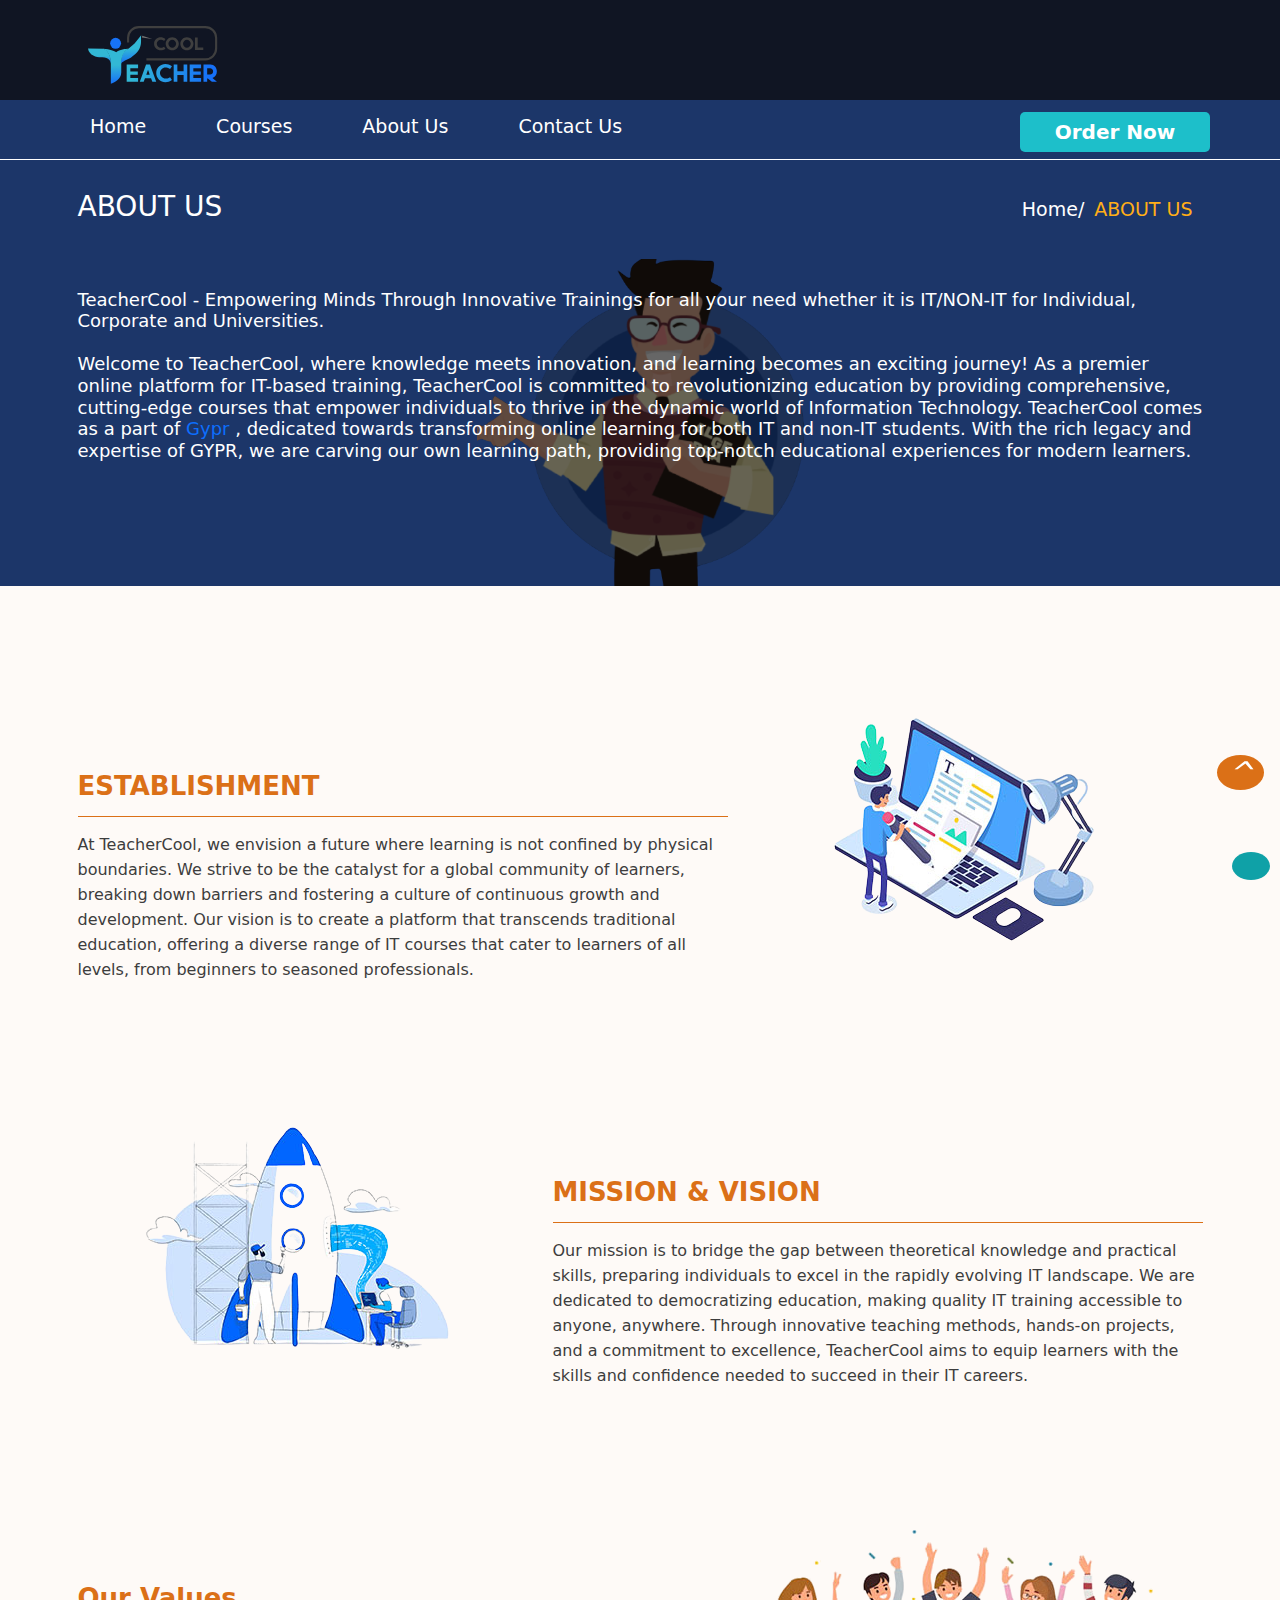
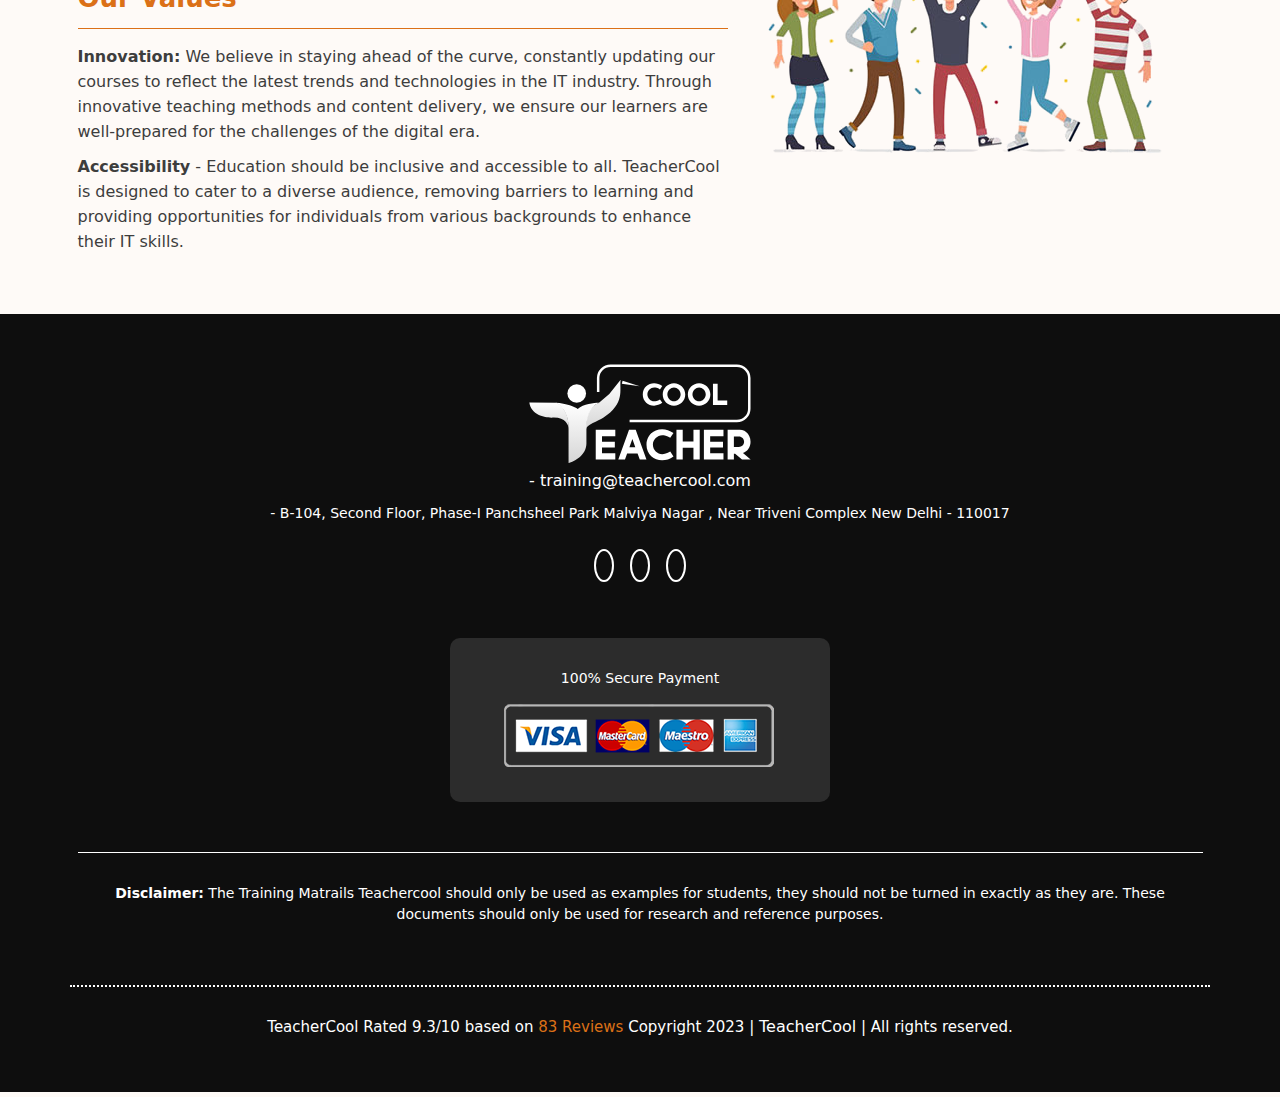
<file: about.html>
<!doctype html>
<html lang="en" dir="ltr">

<head>
  <meta charset="utf-8">
  <meta name="viewport" content="width=device-width, initial-scale=1">
  <meta name="description"
    content="Looking for reliable assignment help in Australia? TeacherCool is your trusted source for expert assistance with management assignments, university coursework, and homework. Our assignment help experts are here to ensure your academic success. Contact us today!">
  <meta name="author" content="Łukasz Holeczek">
  <meta name="keyword"
    content="assignment help australia, management assignment, university assignment, help assignment, homework help, university assignment help, assignment help experts, writing service, homework help, management assignment help, assignment help business, help assignment.">


  <!-- Bootstrap CSS -->
  <link rel="stylesheet" href="https://cdn.jsdelivr.net/npm/bootstrap@5.3.2/dist/css/bootstrap.min.css">
  <link rel="stylesheet" href="https://cdn.jsdelivr.net/npm/swiper@10/swiper-bundle.min.css" />
  <!-- fontawesome icon  -->
  <link rel="stylesheet" href="https://cdnjs.cloudflare.com/ajax/libs/font-awesome/6.4.2/css/all.min.css"
    integrity="sha512-z3gLpd7yknf1YoNbCzqRKc4qyor8gaKU1qmn+CShxbuBusANI9QpRohGBreCFkKxLhei6S9CQXFEbbKuqLg0DA=="
    crossorigin="anonymous" referrerpolicy="no-referrer" />
  <!-- sendgrid cdn  -->
  <script src="https://cdn.sendgrid.com/js/d3c20b0a-19a7-4469-88c3-2d5fb027ae3c/sendgrid.js"></script>
  <!-- Google tag (gtag.js) -->
  <script async src="https://www.googletagmanager.com/gtag/js?id=G-H534MSNVQH"></script>

  <!-- custom css  -->
  <link rel="stylesheet" href="style.css">
  <link rel="stylesheet" href="responsine.css">
  <link rel="stylesheet" href="swiper.css">
  <link rel="stylesheet" href="contact.css">
  <title>MyAssignmentHelpSupport - Assignment Help Australia - Best Assignment Writing Service Online</title>
  <!-- Google tag (gtag.js) -->
<script async src="https://www.googletagmanager.com/gtag/js?id=G-VHF4CR4GVW"></script>
<script>
  window.dataLayer = window.dataLayer || [];
  function gtag(){dataLayer.push(arguments);}
  gtag('js', new Date());

  gtag('config', 'G-VHF4CR4GVW');
</script>




</head>

<body>
  <div class="header-contact">
    <!-- navbar-1  -->
    <div class=" nav1 ">
      <div class="container">
        <div class="row  topbar  mt-3 ">
          <div class="col-sm-6 col-md-6 topbarimg d-flex  justify-content-md-start justify-content-center ">
            <div> <a href="index.html"><img src="images2/logo.svg" class="img-fluid" alt=""></a></div>
          </div>
          <div class="col-sm-6 col-lg-6  topbar-right me-auto mb-2 ">
            <div class="row mt-2 nav1right">
              <div
                class="socialMediatop text-white mt-2 topbar-text  d-flex align-items-center justify-content-md-end justify-content-center  gap-5 ">
                <!-- <h6>Need Help? click to Chat: </h6> -->
                <a class="socialMediaIcon" href="https://api.whatsapp.com/send?phone=918595903939" target="_blank"><i
                    class="fa-brands fa-whatsapp "></i></a>
                <a href="mailto:training@teachercool.com" class="socialMediaIcon"><i class="fa-solid fa-envelope"></i>
                </a>

                <!-- <a href="#" class="socialMediaIcon"><i class="fa-brands fa-facebook "></i> </a>
                <a href="#" class="socialMediaIcon"><i class="fa-brands fa-linkedin-in "></i> </a>
                <a href="#" class="socialMediaIcon"><i class="fa-brands fa-instagram "></i> </a> -->


              </div>
              <!-- <div class="col-sm-12 col-md-4 col-lg-3 maila btn2 ">
                <a href="mailto:training@teachercool.com">training@teachercool.com </a>
              </div> -->
            </div>

          </div>
        </div>
      </div>
    </div>
    <!-- Nabar 2 -->
    <div class="navbar2">
      <div class="container">
        <div class="row">
          <div class="col-sm-3 col-md-6 col-lg-8 navicon">
            <nav class="navbar navbar-expand-lg ">
              <div class="container-fluid">
                <!-- <a class="navbar-brand" href="#">Navbar</a> -->
                <button class="navbar-toggler" type="button" data-bs-toggle="offcanvas"
                  data-bs-target="#offcanvasScrolling" aria-controls="offcanvasScrolling">
                  <!-- <span class="navbar-toggler-icon"></span> -->
                  <span><i class="fa-solid fa-bars"></i></span>
                </button>

                <div class="collapse navbar-collapse " id="navbarSupportedContent">
                  <ul class="navbar-nav container  mb-2 mb-lg-0">

                    <li class="nav-item dropdown">
                      <a class="nav-link " href="index.html" role="button">Home</a>

                    </li>

                    <li class="nav-item">
                      <a class="nav-link" href="index.html">Courses</a>
                    </li>
                    <li class="nav-item">
                      <a class="nav-link" href="about.html">About Us</a>
                    </li>

                    <li class="nav-item">
                      <a class="nav-link" href="contact.html">Contact Us</a>
                    </li>

                  </ul>
                </div>
            </nav>
          </div>
          <div class="col-sm-3 col-lg-2 navbar-nav ms-auto mb-2 btn1 ">
            <a href="contact.html" class=" ">Order Now</a>
          </div>
        </div>
      </div>
    </div>
    <!-- offcannva  -->

    <div class="offcanvas offcanvas-start" data-bs-scroll="true" data-bs-backdrop="false" tabindex="-1"
      id="offcanvasScrolling" aria-labelledby="offcanvasScrollingLabel">
      <div class="offcanvas-header">

        <div class="d-md-block col-lg-8 topbarimg  ">
          <img src="images2/footer-logo-new.svg" class="img-fluid" alt="">
        </div>
        <button data-bs-dismiss="offcanvas" aria-label="Close"><i class="fa-solid fa-xmark"></i></button>
      </div>
      <div class="offcanvas-body">
        <ul class="navbar-nav container  mb-2 mb-lg-0 m-5 ">

          <li class="nav-item dropdown">
            <a class="nav-link " href="index.html" role="button" aria-expanded="false">
              Home
            </a>

          </li>
          <!-- <li class="nav-item dropdown">
<a class="nav-link dropdown-toggle" href="#" role="button" data-bs-toggle="dropdown" aria-expanded="false">
  ABOUT US
</a>
<ul class="dropdown-menu">
  <li><a class="dropdown-item" href="#">Action</a></li>
  <li><a class="dropdown-item" href="#">Another action</a></li>
</ul>
</li> -->
          <li class="nav-item">
            <a class="nav-link" href="index.html">Courses</a>
          </li>
          <li class="nav-item">
            <a class="nav-link" href="about.html">About Us</a>
          </li>
          <li class="nav-item">
            <a class="nav-link" href="contact.html">Contact Us</a>
          </li>

        </ul>
      </div>
    </div>
    <!-- end offcanva  ------------------------------------------------->



    <!-- Modal -->
    <div class="modal fade" id="exampleModal" tabindex="-1" aria-labelledby="exampleModalLabel" aria-hidden="true">
      <div class="modal-dialog ">
        <div class="modal-content">
          <div class="container">
            <div class="row ">
              <div class="col-sm-12 text-end">
                <button type="submit" class="btn-close" data-bs-dismiss="modal" aria-label="Close"></button>
              </div>
              <div class="col-sm text-center">
                <h3 id="servicesHeading">Training Support</h3>
              </div>
              <div class="row">
                <div class="col">
                  <div class="form mt-4">
                    <!-- form 1 --------------------------- -->
                    <form id="email-form-2">
                      <div class="mb-4">
                        <label for="">Feeling stuck with a subject that you do not like?</label>
                        <select name="category" class="form-select" required>
                          <option value="">category</option>
                          <option value="1">IT Coding</option>
                          <option value="2">IT </option>
                          <option value="3">NON-IT</option>
                          <option value="3">Other</option>
                        </select>
                      </div>

                      <div class="col mb-2 d-lg-flex gap-4">
                        <div class="mb-4 w-100">
                          <label for="" class="form-label">Email</label>
                          <input type="email" name="email" class="form-control" placeholder="Enter email" required>
                        </div>

                        <div class="mb-4 w-100">
                          <label for="" class="form-label">Contact Number</label>
                          <input type="text" name="contact" class="form-control" placeholder="enter contact no.">
                        </div>

                      </div>

                      <div class="col mb-2 d-lg-flex gap-4">
                        <div class="mb-4 w-100">
                          <label for="" class="form-label">Which subject would you like to discuss?</label>
                          <input type="text" name="subject" class="form-control" placeholder="Subject">
                        </div>
                        <div class="mb-4 w-100">
                          <label for="" class="form-label">No. of Words</label>
                          <input type="text" name="word_count" class="form-control" placeholder="Word Count">
                        </div>
                      </div>

                      <div class="mb-4">
                        <label for="" class="form-label">Question?</label>
                        <textarea name="question" class="form-control" placeholder="What can we help you?"
                          required></textarea>
                      </div>
                      <div class="mb-4">
                        <label for="" class="form-label">Description</label>
                        <textarea name="description" rows="3" class="form-control" placeholder="Description"
                          required></textarea>
                      </div>


                      <div class="col mb-2 d-lg-flex gap-4">
                        <div class="mb-4 w-100">
                          <label for="" class="form-label">Assignment Attechment</label>
                          <input type="file" name="assignment_attachment" class="form-control"
                            accept=".pdf,.doc,.docx" />
                          <h5 class="mt-3">Only doc,docx,msword,zip and pdf file type allowe</h5>
                        </div>
                        <div class="mb-4  w-100">
                          <label for="" class="form-label">Deadline</label>
                          <input type="date" name="due_date" class="form-control" required>
                        </div>
                      </div>
                      <button type="submit" class="send-button">Send Expert</button>
                    </form>
                    <!--  -->

                  </div>
                </div>
              </div>

            </div>
          </div>
        </div>


      </div>
    </div>
  </div>


  <!-- start contact hero seciton  -->
  <section class="contact ">
    <div class="container">
      <div class="row">
        <div class="col-lg-6  text-lg-start text-md-start text-sm-center">
          <h1>ABOUT US</h1>
        </div>
        <div class="col-lg-6 d-md-block text-lg-start text-md-center text-sm-center">
          <ul
            class="navbar-nav flex-row text-end justify-content-lg-end justify-content-md-end justify-content-sm-center">
            <li class="nav-item">
              <a class="nav-link" href="index.html">Home/</a>
            </li>
            <li class="nav-item">
              <a class="nav-link" style="color: rgb(255, 174, 23);">ABOUT US</a>
            </li>
          </ul>
        </div>

      </div>
    </div>
  </section>
  <!-- end contact hero seciton  -->

  <section class="about">
    <div class="container">
      <div class="row">
        <div class="col-sm">
          <h3> TeacherCool - Empowering Minds Through Innovative Trainings for all your need whether it is IT/NON-IT
            for Individual, Corporate and Universities.
            <br> <br>Welcome to TeacherCool, where knowledge meets innovation, and learning becomes an exciting journey! As a premier online platform for IT-based training, TeacherCool is committed to revolutionizing education by providing comprehensive, cutting-edge courses that empower individuals to thrive in the dynamic world of Information Technology. TeacherCool comes as a part of <a href="https://gypr.in"> Gypr</a> , dedicated towards transforming online learning for both IT and non-IT students. With the rich legacy and expertise of GYPR, we are carving our own learning path, providing top-notch educational experiences for modern learners. 
          </h3>

        </div>
      </div>
    </div>
  </section>

  <section class="about-content">
    <div class="container">
      <div class="row rowmargin ">
        <div class="col-lg-7 col-md-7 d-sm-block d-block order-lg-1 order-md-1  order-sm-2">
          <div class="row">
            <div class="col-sm">
              <h2 class="hr3 mb-4">ESTABLISHMENT</h2>
              <p>At TeacherCool, we envision a future where learning is not confined by physical boundaries. We
                strive to be the catalyst for a global community of learners, breaking down barriers and fostering a
                culture of continuous growth and development. Our vision is to create a platform that transcends
                traditional education, offering a diverse range of IT courses that cater to learners of all levels, from
                beginners to seasoned professionals.
              </p>
            </div>
          </div>
        </div>
        <div class="col-lg-5 col-md-5 d-sm-block d-block  about-img  order-sm-1">
          <img src="images2/about/asset2.png" class="img-fluid" alt="">
        </div>
      </div>
      <!--  -->
      <div class="row rowmargin ">
        <div class="col-lg-5 col-md-5 d-sm-block d-block ">
          <img src="images2/about/asset3.png" class="img-fluid" alt="">
        </div>
        <div class="col-lg-7 col-md-7 d-sm-block d-block about-img">

          <div class="col-sm">
            <h2 class="hr3 mb-4">MISSION & VISION</h2>
            <p>
              Our mission is to bridge the gap between theoretical knowledge and practical skills, preparing individuals
              to excel in the rapidly evolving IT landscape. We are dedicated to democratizing education, making quality
              IT training accessible to anyone, anywhere. Through innovative teaching methods, hands-on projects, and a
              commitment to excellence, TeacherCool aims to equip learners with the skills and confidence needed to
              succeed in their IT careers.
            </p>
          </div>
        </div>
      </div>
      <!--  -->
      <div class="row rowmargin ">
        <div class="col-lg-7 col-md-7 d-sm-block d-block">
          <div class="row">
            <div class="col-sm">
              <h2 class="hr3 mb-4">Our Values</h2>
              <p><b>Innovation:</b> We believe in staying ahead of the curve, constantly updating our courses to reflect
                the latest trends and technologies in the IT industry. Through innovative teaching methods and content
                delivery, we ensure our learners are well-prepared for the challenges of the digital era.</p>
              <p>
                <b>Accessibility</b> - Education should be inclusive and accessible to all. TeacherCool is designed
                to cater to a diverse audience, removing barriers to learning and providing opportunities for
                individuals from various backgrounds to enhance their IT skills.
              </p>

            </div>
          </div>
        </div>
        <div class="col-lg-5 col-md-5 d-sm-block d-block  about-img d-flex  justify-content-center ">
          <div class="d-flex align-items-center">
            <img src="images2/about/asset4.png" class="img-fluid" alt="">
          </div>
        </div>
      </div>
      <!--  -->
    </div>
    </div>
  </section>



  <!-- start Footer section  -->
  <section class="footer">
    <div class="container">
      <div class="row">
        <div class="col-sm-12">
          <div class="col-sm logo">
            <a href="index.html"><img src="images2/footer-logo-new.svg" class="img-fluid" alt="">
            </a>
          </div>
          <div class="col-sm mt-2">
            <p><a href="mailto:training@teachercool.com"><i class="fa-solid fa-envelope"></i> -
                training@teachercool.com</a></p>
            <p> <span><i class="fa-solid fa-location-dot"></i></span> - B-104, Second Floor, Phase-I Panchsheel Park
              Malviya Nagar ,
              Near Triveni Complex New Delhi - 110017</p>

          </div>
          <div class="socialMedia mt-5">
            <div class="row">
              <div class="col">
                <a href=""><i class="fa-brands fa-facebook-f"></i></a>
                <a href=""><i class="fa-brands fa-linkedin-in"></i></a>
                <a href=""><i class="fa-brands fa-instagram"></i></a>
              </div>
            </div>
          </div>
          <div class="row payment-img">
            <div class="col-sm-4 content">
              <p>100% Secure Payment</p>
              <img src="images2/payment-options-sm.png" class="img-fluid" alt="">
            </div>
          </div>
        </div>
      </div>

      <div class="hr2"></div>
      <div class="row">
        <div class="col-sm mt-5">
          <p><b>Disclaimer:</b> The Training Matrails Teachercool should only be used as examples for students,
            they should not be turned in exactly as they are. These documents should only be used for research and
            reference purposes.</p>

        </div>
        <div class="hr"></div>
      </div>

      <div class="copyRight mt-5">
        <h6>TeacherCool Rated 9.3/10 based on <span>83 Reviews</span> Copyright 2023 |
          <a href="www.teachercool.com">TeacherCool</a> | All rights reserved.</h6>
      </div>

    </div>

  </section>




  <!-- top-button  -->
  <label id="top-button"><span><i>^</i></span></label>
  <h1></h1>

  <div class="message">
    <a href="contact.html"><span><i class="fa-solid fa-message"></i></span></a>
  </div>

  <!--  -->

  <!-- end Footer section  -->

  <!-- jauery  -->
  <script src="https://code.jquery.com/jquery-3.7.1.min.js"
    integrity="sha256-/JqT3SQfawRcv/BIHPThkBvs0OEvtFFmqPF/lYI/Cxo=" crossorigin="anonymous"></script>
  <!-- Option 1: Bootstrap Bundle with Popper -->
  <script src="https://cdn.jsdelivr.net/npm/bootstrap@5.3.2/dist/js/bootstrap.bundle.min.js"
    integrity="sha384-C6RzsynM9kWDrMNeT87bh95OGNyZPhcTNXj1NW7RuBCsyN/o0jlpcV8Qyq46cDfL"
    crossorigin="anonymous"></script>
  <script src="https://cdn.jsdelivr.net/npm/swiper@10/swiper-bundle.min.js"></script>

  <!-- custom js  -->
  <script src="main.js"></script>
  <script src="swiper.js"></script>
</body>

</html>
</file>
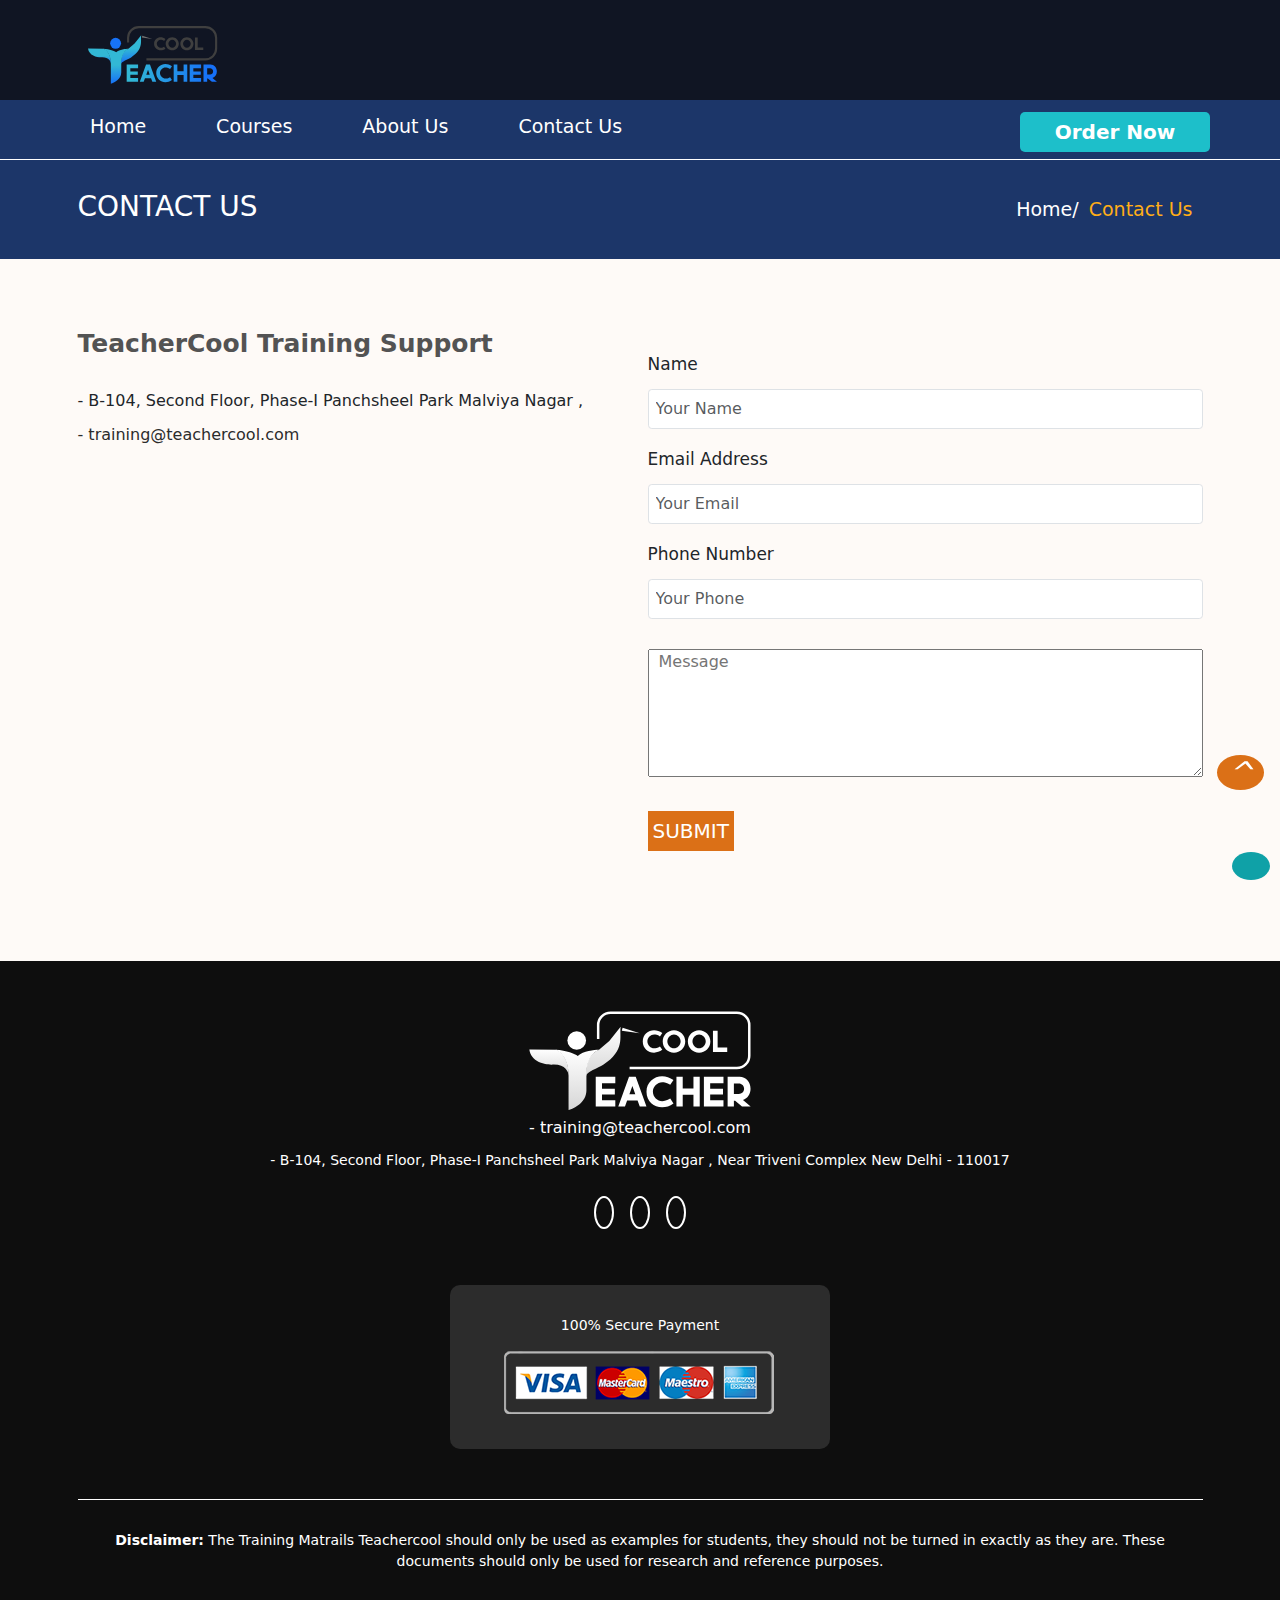
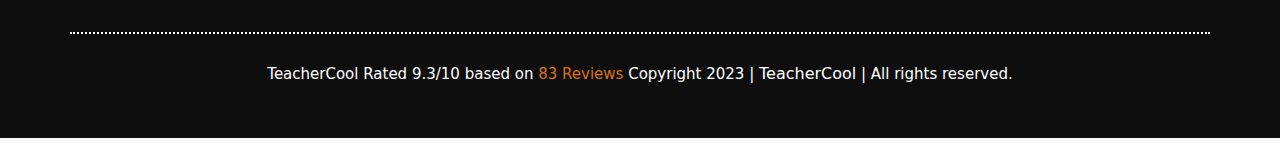
<file: contact.html>
<!doctype html>
<html lang="en" dir="ltr">

<head>
  <meta charset="utf-8">
  <meta name="viewport" content="width=device-width, initial-scale=1">
  <meta name="description"
    content="Looking for reliable assignment help in Australia? TeacherCool is your trusted source for expert assistance with management assignments, university coursework, and homework. Our assignment help experts are here to ensure your academic success. Contact us today!">
  <meta name="author" content="Łukasz Holeczek">
  <meta name="keyword"
    content="assignment help australia, management assignment, university assignment, help assignment, homework help, university assignment help, assignment help experts, writing service, homework help, management assignment help, assignment help business, help assignment.">
  <title>MyAssignmentHelpSupport</title>
  <title>MyAssignmentHelpSupport - Assignment Help Australia - Best Assignment Writing Service Online</title>
  <!-- Bootstrap CSS -->
  <link rel="stylesheet" href="https://cdn.jsdelivr.net/npm/bootstrap@5.3.2/dist/css/bootstrap.min.css">
  <link rel="stylesheet" href="https://cdn.jsdelivr.net/npm/swiper@10/swiper-bundle.min.css" />
  <!-- fontawesome icon  -->
  <link rel="stylesheet" href="https://cdnjs.cloudflare.com/ajax/libs/font-awesome/6.4.2/css/all.min.css"
    integrity="sha512-z3gLpd7yknf1YoNbCzqRKc4qyor8gaKU1qmn+CShxbuBusANI9QpRohGBreCFkKxLhei6S9CQXFEbbKuqLg0DA=="
    crossorigin="anonymous" referrerpolicy="no-referrer" />
  <!-- sendgrid cdn  -->
  <script src="https://cdn.sendgrid.com/js/d3c20b0a-19a7-4469-88c3-2d5fb027ae3c/sendgrid.js"></script>
  <!-- Google tag (gtag.js) -->
  <script async src="https://www.googletagmanager.com/gtag/js?id=G-H534MSNVQH"></script>
  <!-- custom css  -->
  <link rel="stylesheet" href="style.css">
  <link rel="stylesheet" href="responsine.css">
  <link rel="stylesheet" href="swiper.css">
  <link rel="stylesheet" href="contact.css">
  <!-- Google tag (gtag.js) -->
<script async src="https://www.googletagmanager.com/gtag/js?id=G-VHF4CR4GVW"></script>
<script>
  window.dataLayer = window.dataLayer || [];
  function gtag(){dataLayer.push(arguments);}
  gtag('js', new Date());

  gtag('config', 'G-VHF4CR4GVW');
</script>



</head>

<body>
  <div class="header-contact">
    <!-- navbar-1  -->
    <div class=" nav1 ">
      <div class="container">
        <div class="row  topbar  mt-3 ">
          <div class="col-sm-6 col-md-6 topbarimg d-flex  justify-content-md-start justify-content-center ">
            <div> <a href="index.html"><img src="images2/logo.svg" class="img-fluid" alt=""></a></div>
          </div>
          <div class="col-sm-6 col-lg-6  topbar-right me-auto mb-2 ">
            <div class="row mt-2 nav1right">
              <div
                class="socialMediatop text-white mt-2 topbar-text  d-flex align-items-center justify-content-md-end justify-content-center  gap-5 ">
                <!-- <h6>Need Help? click to Chat: </h6> -->
                <a class="socialMediaIcon" href="https://api.whatsapp.com/send?phone=918595903939" target="_blank"><i
                    class="fa-brands fa-whatsapp "></i></a>
                <a href="mailto:training@teachercool.com" class="socialMediaIcon"><i class="fa-solid fa-envelope"></i>
                </a>

                <!-- <a href="#" class="socialMediaIcon"><i class="fa-brands fa-facebook "></i> </a>
                <a href="#" class="socialMediaIcon"><i class="fa-brands fa-linkedin-in "></i> </a>
                <a href="#" class="socialMediaIcon"><i class="fa-brands fa-instagram "></i> </a> -->


              </div>
              <!-- <div class="col-sm-12 col-md-4 col-lg-3 maila btn2 ">
                <a href="mailto:training@teachercool.com">training@teachercool.com </a>
              </div> -->
            </div>

          </div>
        </div>
      </div>
    </div>
    <!-- Nabar 2 -->
    <div class="navbar2">
      <div class="container">
        <div class="row">
          <div class="col-sm-3 col-md-6 col-lg-8 navicon">
            <nav class="navbar navbar-expand-lg ">
              <div class="container-fluid">
                <!-- <a class="navbar-brand" href="#">Navbar</a> -->
                <button class="navbar-toggler" type="button" data-bs-toggle="offcanvas"
                  data-bs-target="#offcanvasScrolling" aria-controls="offcanvasScrolling">
                  <!-- <span class="navbar-toggler-icon"></span> -->
                  <span><i class="fa-solid fa-bars"></i></span>
                </button>

                <div class="collapse navbar-collapse " id="navbarSupportedContent">
                  <ul class="navbar-nav container  mb-2 mb-lg-0">

                    <li class="nav-item dropdown">
                      <a class="nav-link " href="index.html" role="button">Home</a>

                    </li>

                    <li class="nav-item">
                      <a class="nav-link" href="index.html">Courses</a>
                    </li>
                    <li class="nav-item">
                      <a class="nav-link" href="about.html">About Us</a>
                    </li>

                    <li class="nav-item">
                      <a class="nav-link" href="contact.html">Contact Us</a>
                    </li>

                  </ul>
                </div>
            </nav>
          </div>
          <div class="col-sm-3 col-lg-2 navbar-nav ms-auto mb-2 btn1 ">
            <a href="#" class=" ">Order Now</a>
          </div>
        </div>
      </div>
    </div>
    <!-- offcannva ---------------------------------------------------- -->


    <div class="offcanvas offcanvas-start" data-bs-scroll="true" data-bs-backdrop="false" tabindex="-1"
      id="offcanvasScrolling" aria-labelledby="offcanvasScrollingLabel">
      <div class="offcanvas-header">

        <div class="d-md-block col-lg-8 topbarimg  ">
          <img src="images2/footer-logo-new.svg" class="img-fluid" alt="">
        </div>
        <button data-bs-dismiss="offcanvas" aria-label="Close"><i class="fa-solid fa-xmark"></i></button>
      </div>
      <div class="offcanvas-body">
        <ul class="navbar-nav container  mb-2 mb-lg-0 m-5 ">

          <li class="nav-item dropdown">
            <a class="nav-link " href="index.html" role="button" aria-expanded="false">
              Home
            </a>

          </li>
          <!-- <li class="nav-item dropdown">
      <a class="nav-link dropdown-toggle" href="#" role="button" data-bs-toggle="dropdown" aria-expanded="false">
        ABOUT US
      </a>
      <ul class="dropdown-menu">
        <li><a class="dropdown-item" href="#">Action</a></li>
        <li><a class="dropdown-item" href="#">Another action</a></li>
      </ul>
    </li> -->
          <li class="nav-item">
            <a class="nav-link" href="index.html">
              Courses</a>
          </li>
          <li class="nav-item">
            <a class="nav-link" href="about.html">About Us</a>
          </li>
          <li class="nav-item">
            <a class="nav-link" href="contact.html">Contact Us</a>
          </li>

        </ul>
      </div>
    </div>
    <!-- end offcanva  ------------------------------------------------->





  </div>


  <!-- start contact hero seciton  -->
  <section class="contact">
    <div class="container">
      <div class="row">
        <div class="col-lg-6  text-lg-start text-md-start text-sm-center">
          <h1>CONTACT US</h1>
        </div>
        <div class="col-lg-6 d-md-block text-lg-start text-md-center text-sm-center">
          <ul
            class="navbar-nav flex-row text-end justify-content-lg-end justify-content-md-end justify-content-sm-center">
            <li class="nav-item">
              <a class="nav-link" href="index.html">Home/</a>
            </li>
            <li class="nav-item">
              <a class="nav-link" style="color: rgb(255, 174, 23);">Contact Us</a>
            </li>
          </ul>
        </div>
      </div>
    </div>
  </section>
  <!-- end contact hero seciton  -->


  <!-- Contact us form  -->

  <section class="contact-form">
    <div class="container">
      <div class="row mt-5">
        <div class="col-lg-6 d-md-block d-sm-block d-block mt-5">
          <h2>TeacherCool Training Support</h2>
          <div class="mt-5 mb-3">
            <p> <span><i class="fa-solid fa-location-dot"></i></span> - B-104, Second Floor, Phase-I Panchsheel Park
              Malviya Nagar ,
            <p><a href="mailto:training@teachercool.com"><i class="fa-solid fa-envelope"></i> -
                training@teachercool.com</a></p>
          </div>
        </div>
        <div class="col-lg-6 d-md-block d-sm-block d-block mt-5">
          <div class="form mt-4">
            <!-- form  -->

            <form id="form" action="https://api.web3forms.com/submit" method="POST" onsubmit="return validateForm()">
              <input type="hidden" name="access_key" value="603b2cb8-be82-4d14-a6c6-f173893df75d">
              <div class="mb-3 gap-4">
                <div class="col-sm-12 mb-3 w-100">
                  <label for="name">Name</label>
                  <input type="text" name="name" id="name" class="form-control mb-3 mt-2" placeholder="Your Name">
                </div>

                <div class="col-sm-12 mb-3 w-100">
                  <label for="email">Email Address</label>
                  <input type="email" name="email" id="email" class="form-control mb-3 mt-2" placeholder="Your Email">
                </div>

                <div class="col-sm-12 mb-3 w-100">
                  <label for="phone">Phone Number</label>
                  <input type="text" name="phone" id="phone" class="form-control mb-3 mt-2" placeholder="Your Phone">
                </div>
              </div>

              <div class="mt-5">
                <textarea class="w-100 pb-5 px-3" name="message" id="message" rows="4" cols="20"
                  placeholder="Message"></textarea>
              </div>
              <input 
              type="hidden" 
              name="redirect" 
              value="https://teachercool.com/thanks.html" />

              <div class="mb-3 d-flex gap-4 mt-5">
                <button type="submit" class="p-2">SUBMIT</button>
              </div>
            </form>

          </div>
        </div>
      </div>





      <!-- <div class="map ">
            <iframe src="https://www.google.com/maps/embed?pb=!1m14!1m8!1m3!1d3505.1494500934973!2d77.2247403!3d28.5352273!3m2!1i1024!2i768!4f13.1!3m3!1m2!1s0x390ce22135f80b65%3A0x96b4c7a729869876!2sTriveni%20Complex!5e0!3m2!1sen!2sin!4v1697457103177!5m2!1sen!2sin" width="100%" height="450" style="border:0;" allowfullscreen="" loading="lazy" referrerpolicy="no-referrer-when-downgrade"></iframe>
        </div> -->
    </div>
  </section>


  <!-- start Footer section  -->
  <section class="footer">
    <div class="container">
      <div class="row">
        <div class="col-sm-12">
          <div class="col-sm logo">
            <a href="index.html"><img src="images2/footer-logo-new.svg" class="img-fluid" alt="">
            </a>
          </div>
          <div class="col-sm mt-2">
            <p><a href="mailto:training@teachercool.com"><i class="fa-solid fa-envelope"></i> -
                training@teachercool.com</a></p>
            <p> <span><i class="fa-solid fa-location-dot"></i></span> - B-104, Second Floor, Phase-I Panchsheel Park
              Malviya Nagar ,
              Near Triveni Complex New Delhi - 110017</p>

          </div>
          <div class="socialMedia mt-5">
            <div class="row">
              <div class="col">
                <a href=""><i class="fa-brands fa-facebook-f"></i></a>
                <a href=""><i class="fa-brands fa-linkedin-in"></i></a>
                <a href=""><i class="fa-brands fa-instagram"></i></a>
              </div>
            </div>
          </div>
          <div class="row payment-img">
            <div class="col-sm-4 content">
              <p>100% Secure Payment</p>
              <img src="images2/payment-options-sm.png" class="img-fluid" alt="">
            </div>
          </div>
        </div>
      </div>

      <div class="hr2"></div>
      <div class="row">
        <div class="col-sm mt-5">
          <p><b>Disclaimer:</b> The Training Matrails Teachercool
             should only be used as examples for students,
            they should not be turned in exactly as they are. These documents should only be used for research and
            reference purposes.</p>

        </div>
        <div class="hr"></div>
      </div>

      <div class="copyRight mt-5">
        <h6>TeacherCool Rated 9.3/10 based on <span>83 Reviews</span> Copyright 2023 |
          <a href="www.teachercool.com">TeacherCool</a> | All rights reserved.</h6>
      </div>

    </div>

  </section>



  <!-- top-button  -->
  <label id="top-button"><span><i>^</i></span></label>
  <h1></h1>
  <div class="message">
    <a href="contact.html"><span><i class="fa-solid fa-message"></i></span></a>
  </div>

  <!--  -->
  <!-- end Footer section  -->






  <!-- jauery  -->
  <script src="https://code.jquery.com/jquery-3.7.1.min.js"
    integrity="sha256-/JqT3SQfawRcv/BIHPThkBvs0OEvtFFmqPF/lYI/Cxo=" crossorigin="anonymous"></script>
  <!-- Option 1: Bootstrap Bundle with Popper -->
  <script src="https://cdn.jsdelivr.net/npm/bootstrap@5.3.2/dist/js/bootstrap.bundle.min.js"
    integrity="sha384-C6RzsynM9kWDrMNeT87bh95OGNyZPhcTNXj1NW7RuBCsyN/o0jlpcV8Qyq46cDfL"
    crossorigin="anonymous"></script>
  <script src="https://cdn.jsdelivr.net/npm/swiper@10/swiper-bundle.min.js"></script>
  <script src="https://smtpjs.com/v3/smtp.js"></script>
  <!-- custom js  -->
  <script src="main.js"></script>
  <script src="swiper.js"></script>
</body>

</html>
</file>
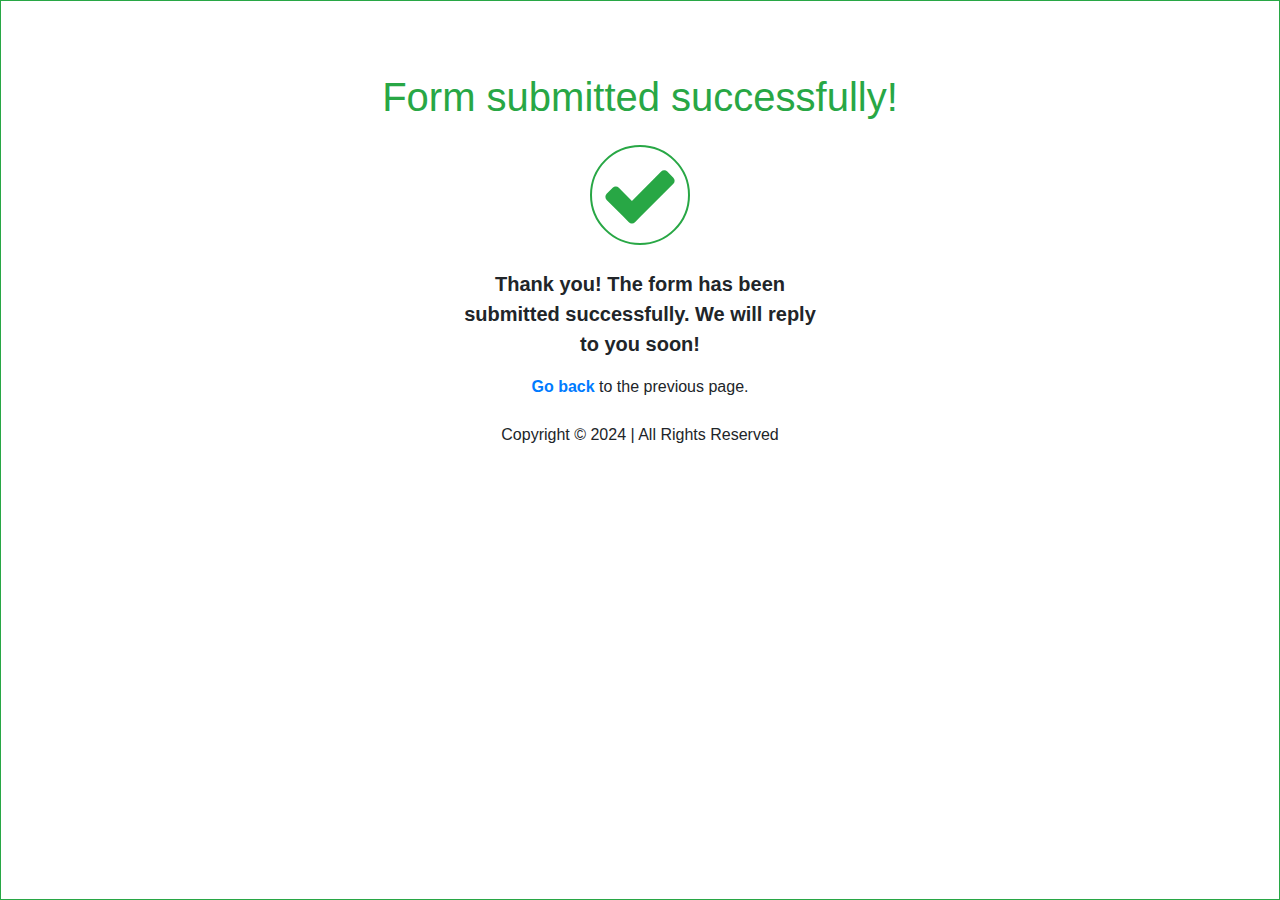
<file: thanks.html>
<!DOCTYPE html>
<html lang="en">
<head>
    <meta charset="UTF-8">
    <meta http-equiv="X-UA-Compatible" content="IE=edge">
    <meta name="viewport" content="width=device-width, initial-scale=1">
    <title>Thank You Page</title>
    <!-- Bootstrap CSS -->
    <link href="https://stackpath.bootstrapcdn.com/bootstrap/4.5.2/css/bootstrap.min.css" rel="stylesheet">
    <!-- Font Awesome CSS -->
    <link href="https://maxcdn.bootstrapcdn.com/font-awesome/4.2.0/css/font-awesome.min.css" rel="stylesheet">
<!-- Google tag (gtag.js) -->
<script async src="https://www.googletagmanager.com/gtag/js?id=G-VHF4CR4GVW"></script>
<script>
  window.dataLayer = window.dataLayer || [];
  function gtag(){dataLayer.push(arguments);}
  gtag('js', new Date());

  gtag('config', 'G-VHF4CR4GVW');
</script>

</head>
<body class="border border-success vh-100 ">
    <div class="container d-flex justify-content-center align-items-center mt-5   ">
     <div class="">
        <header class="text-center py-4">
            <h1 class="mb-0 text-success">Form submitted successfully!            </h1>
        </header>
        <div class="row justify-content-center">
            <div class="col-lg-6 col-md-8 col-sm-10 col-12 text-center">
                <i class="fa fa-check text-success border-success mb-4 p-2 " style="font-size: 5em; border:2px solid rgba(9, 131, 9, 0.815); border-radius: 50%; "  ></i>
                <p class="lead font-weight-bold ">Thank you! The form has been submitted successfully. We will reply to you soon!</p>
                <p class="mb-0"><a href="index.html" class="alert-link">Go back</a> to the previous page.</p>

            </div>
            
        </div>

        <footer class="text-center py-4">
            <p class="mb-0">Copyright © 2024 | All Rights Reserved</p>
        </footer>
     </div>
    </div>
    <!-- Bootstrap JS (optional, if you need JS functionality) -->
    <script src="https://stackpath.bootstrapcdn.com/bootstrap/4.5.2/js/bootstrap.min.js"></script>
</body>
</html>
</file>
<file: style.css>
*{
  margin: 0;
  padding: 0;
  box-sizing: border-box;
}
:root{
  --orange: rgb(250, 147, 51);
  --orange-dark: rgb(219, 112, 23);
  --sky-blue:rgb(15, 161, 167);
  --sky-blue-dark:rgb(8, 161, 167);
  --white:white;
  --black:black;
  --dark-blue:#1c3669;
  --gray:rgb(218, 218, 218);
}
html{
  font-size:10px;
}
body{
  background-color:rgba(243, 196, 160, 0.082);
}
input[type="date" ] {
  color: rgb(78, 78, 78);
  display: block;

}
input[type="date"]::placeholder {
  color: #999; /* Placeholder text color */
  font-style: italic; /* Italicize the placeholder */
}
#top-button{
  font-size: 2rem;
  color: rgb(255, 255, 255);
  padding-left: 2.2rem;
  padding-top: 1.3rem;
  position: fixed;
  bottom: 10rem;
  right: 2.5rem;
  /* background-color: #bf000a; */
  width: 6rem;
  height: 6rem;
  border-radius: 50%;
  z-index: 2;
}
#top-button i{
  font-size: 3rem;
  font-weight: 400;
  background-color: var(--orange-dark);
  /* padding: 1.8rem 2rem 2rem 2rem; */
 padding-right: 1.1rem;
 padding-left: 1.1rem;

  border-radius: 50%;
  box-shadow: 0 0 4rem solid rgb(194, 107, 7);
}
.message{
  background-color:var(--sky-blue);
  position: fixed;
  right: 1rem;
  bottom: 2rem;
  padding: 1.4rem 1.9rem 1.4rem 1.9rem;
  border-radius: 50%;
  color: white;
  font-size: 2.2rem;
  z-index: 1;

}
.offer .container{
  margin-bottom: 6rem;
  background-image: url(images2/2.jpg);
  background-position: center;
  background-size: 100% 100%;
  background-repeat: no-repeat;
  padding-top: 8rem;
  padding-bottom: 8rem;
  padding-right: 3rem;
}
.offer h2{
  font-size: 6.5rem;
  font-weight: 700;
  color: var(--orange-dark);
}
.offer h2 span{
  color: var(--white);
}
.offer p{
  color: var(--white);
  font-size: 2.7rem;
  font-weight: 500;
}
.message a{
    color: var(--white);
    font-weight: 500;

}
.offer a{
  font-size: 1.8rem;
  color: white;
}

/* .body{
  background-color:rgb(251, 184, 76);
} */
.padding{
  padding-left: 10rem;
  padding-right: 10rem;
}

.header{
  /* background: url(images2/asset21.png); */
  background-repeat: no-repeat;
  background-position: center;
  background-size: 100% 100%;
/* background-color: rgba(17, 23, 83, 0.37); */
background-image: radial-gradient(
  rgba(146, 88, 13, 0.555), 
  rgba(9, 54, 83, 0.75)), url(images2/asset21.png);
}
.navbar-toggler span{
  color: var(--white);
  font-size: 2.5rem;
  font-weight: 600;

}
/* logo  */
.topbarimg div{
  /* border: 2px solid rgba(82, 73, 73, 0.493); */
  width: 150px;
  border-radius: 10px;
  padding: 5px 10px 5px 10px;
}
.nav1 img{
height: 6rem;
}
.navbar button{
border: none;
}
.nav1{
  background-color: rgba(2, 9, 31, 0.651);
    /* background-color: rgba(0, 0, 0, 0.562); */
    padding: 1rem;
}
.navbar-toggler-icon{
  color: white;
}
.topbar h6{
  font-size: 1.6rem;
  font-weight: 400;
}
/* .topbar img{
  margin-left: 10rem;
} */
.topbar-text{
  text-align: end;
  }
.navbar2{
    background-color: rgba(97, 97, 97, 0.452);
    color: rgb(240, 240, 240);
    padding: 0.2rem;
}
.nav-link{
    color: rgb(255, 255, 255);
    font-size: 1.9rem;
    font-weight: 400;
    margin-right: 6rem;
    transition: 0.2s;
}
.nav-link:hover{
  color:var(--orange-dark);
}

.buttonTabs .nav-link{
  margin-right: 0rem;
}
/* dropdown */

.dropdown-menu{
  background-color: rgba(14, 14, 14, 0.966);
  font-size: 1.7rem;
  text-justify: auto;
  font-weight: 300;
  width:auto;
  border-radius: 0%;
  padding-right: 10rem;
  border:none;
 
  
}
.dropdown:hover .dropdown-menu {
  display: block;
}
.dropdown-menu li a{
  color: white;
  padding-right: 10rem;
}
.dropdown-menu li a:hover{
  background-color: rgb(15, 161, 167);
  color: white;


}

/* btn1 */
.btn1{
  border-radius: 0.5rem;
  background-color: rgb(29, 191, 202);
  transition: 0.2s;
  padding: 0.5rem;
  text-align: center;
  margin-top: 1rem;
}
.btn1:hover{
  background-color: var(--sky-blue-dark);
  transition: 0.1s;
 
}
.btn1 a{
font-weight: 700;
font-size: 2rem;
color: white;

}
.btn1 a:hover{
  color: var(--black);
}
/* btn2  */
.btn2{
  border-radius: 0.5rem;
  width: 10rem;
  padding: 0.5rem 0.5rem;
  text-align: center;
  transition: 0.2s;

}
.nav1right .btn2 {
  border-radius: 0.5rem;
  background-color:rgba(255, 255, 255, 0);

}

/* .btn2:hover{
  background-color:var(--orange-dark);
} */
a{
  text-decoration: none;
}
.btn2 a{
  font-weight: 500;
  color: white;
  font-size: 1.6rem;
  }

  /* hero section  */
  .hero-section{
    margin-top: 5rem;
  }
  .hero-right{
    margin-top: 5rem;
  }
  .hero-section .card input{
    padding: 0.6rem !important;
  }
  .hero-section .card textarea{
    padding: 0.6rem !important;
  }
  .hero-section .card select{
    padding: 0.6rem !important;
  }
  .hero-section h2{
    font-size: 2.5rem;
    font-weight: 700;
    color: var(--white);
  }
  .hero-section p{
    font-size: 1.9rem;
    font-weight: 400;
    color: var(--white);
  }
  .hero-section li{
    font-size: 1.9rem;
    font-weight: 400;
    color: var(--white);
    list-style: url(images2/asset\ 22.png);
  }

  .hero-section .card h5{
    font-size: 2rem;
    font-weight: 400;
   
  }
  .hero-section .card{
    padding: 2rem;
  }
  
  .hero-section .card h4{
    font-size: 2rem;
    font-weight: 800;
    color: var(--orange-dark);
    color: var(--orange);
  }
  label{
    font-size: 1.7rem;
    font-weight: 500;
    line-height: 4rem;
  }
  input{
    padding: 0.7rem !important;
    font-size: 1.6rem;
  }
  
   ::placeholder{
    font-size: 1.6rem;
    font-weight: 400;
  }
  option{
    font-size: 1.5rem;
  }
  .form-control[type=file]:not(:disabled):not([readonly]) {
    cursor: pointer;
    font-size: 1.4rem;
}
.form-select{
  padding: 0.7rem;
  font-size: 1.6rem;
  font-weight: 400;
}
textarea{
  font-size: 1.6rem;
}
 .form-control{
  font-size: 1.6rem;
}

button{
  background-color: var(--orange-dark);
  /* padding: 1rem 3rem 1rem 3rem; */
  font-size: 2rem;
  color: var(--white);
  border: none;
  font-weight: 500;
}
/* button:hover{
background-color: var(--orange);
} */



/* Modal section  */
.modal-dialog{
  width: 100%;
}
#Modal{
  width: 100%;
}


.modal-content{
  background-color: var(--white);
  padding: 2rem;
  width: 150%;
position: relative;
right: 10rem;


}
.modal-content h3{
  font-size: 2.5rem;
}
.btn-close{
  font-size: 2rem;
  border: 0.2rem solid var(--black);
  border-radius: 50%;
  padding: 1rem;
}
input[type="date"] {
    appearance: none;
    -webkit-appearance: none;
    -moz-appearance: none;
    width: 100%;
    padding: 1.1rem;
    border: 1px solid #ccc;
    border-radius: 5px;
    outline: none;
    font-size: 1.5rem;

}
.modal-content .btn3{
  font-size: 2rem;
}
.btn3 a{
  font-size: 2rem;
}

/* QUALITY ASSIGNMENT START */
.qualityAssignment .container{
  margin-top: 6rem;
  padding: 4rem;
  padding-bottom: 5rem;
  background-color: var(--dark-blue);
}
.qualityAssignment h2{
  font-size: 2.5rem;
  font-weight: 800;
  color: var(--orange-dark);
}
.qualityAssignment h2 span{
  color: var(--white);
}
.qualityAssignment h3 {
  font-size: 2rem;
  font-weight: 700;
  color: var(--orange-dark);
}
.qualityAssignment p{
  font-size: 1.5rem;
  font-weight: 400;
  color: var(--white);
}

.hr{
  border-top:0.2rem  dotted;
  color: white;
  margin-top: 5rem;
}
.proceed-btn {
  text-align: center;
  justify-content: center;
  margin-top: 5rem;
}
.btn3{
  border-radius: 0.5rem;
  background-color: var(--orange-dark);
  padding: 0.5rem ;
  text-align: center;
  transition: 0.2s;
}
.btn3:hover{
  background-color: var(--orange);
}
.btn3 a{
  color: var(--white);
  font-size: 1.5rem;
  font-weight: 500;
}
.btn4{
  border-radius: 0.5rem;
  background-color: var(--white);
  border: 0.2rem solid gray;
  padding: 0.5rem ;
  text-align: center;
  transition: 0.2s;
}
.btn4:hover{
  background-color: var(--black);
 
}
.btn4 a{
  color: var(--black);
  font-size: 1.5rem;
  font-weight: 500;
}
.btn4:hover  a{
  color: var(--white);
  font-size: 1.5rem;
  font-weight: 500;
  
}
/* assignmentHelp section */
.assignmentHelp{
  margin-top: 6rem;
  padding-bottom: 5rem;
}
.assignmentHelp h2{
  font-size: 2.5rem;
  font-weight: 800;
  color: var(--orange-dark);
}
.assignmentHelp h2 span{
  color: var(--dark-blue);
}

/* tabs  */
.navTabs .nav-link{
  color: var(--black);
}
.assignmentHelp .card{
  margin-top: 4rem;
  padding-bottom: 3rem;
  
}
.assignmentHelp .card p{
  font-size: 1.5rem;
  padding: 2rem;
  line-height: 2.5rem;

}
.assignmentHelp h5{
  font-size: 1.5rem;
  line-height: 2.5rem;
  padding-left: 2rem;
}
.assignmentHelp h3{
  margin-top: 2rem;
  font-size: 2.5rem;
  line-height: 2.5rem;
  padding-left: 2rem;
  font-weight: 700;
  color: var(--orange-dark);
}

/*   tabs pills */
.nav-pills{
  border-bottom: 3px solid gray;
}

.nav-pills .nav-link{

  /* width:100%; */
  transition: 0.5s ease-in-out;
  font-size: 1.8rem;
  font-weight: 600;
  border-radius: 0px;

}
.nav-pills .nav-link:hover{
  color: blue;
  background-color: rgba(255, 255, 255, 0);
  
}

.nav-pills .nav-link.active, .nav-pills .show>.nav-link {
  background-color: rgba(255, 255, 255, 0);
  border-bottom: 3px solid rgb(25, 25, 255);
  border-radius: 0px;
  width:auto;
  color: rgb(2, 91, 207);
}

/* onlineAssignment start */
.onlineAssignment{
  background-image: url(images2/asset22.jpeg);
  background-repeat: no-repeat;
  background-position: center;
  background-size: 100% 100%;
  padding: 4rem;
  
}

.onlineAssignment .card{
  padding: 3rem;
  border-radius: 0.4rem;
  cursor: pointer;

}
.onlineAssignment .card p{
  color: var(--black);
  font-size: 1.6rem;
  font-weight: 400;
}
.onlineAssignment h2{
  font-size: 2.7rem;
  font-weight: 800;
  color: var(--orange-dark);
}

.onlineAssignment .card h3{
  font-size: 2.2rem;
  font-weight: 600;
}

 .onlineAssignment .card h3:hover{
  color: var(--orange-dark);
  
}
.onlineAssignment .card .btn{
  font-size: 1.6rem;
  color: var(--white);
  font-weight: 500;
}

/* Near you  Assignment help  */
.nearYou {
  margin-top: 5rem;
}

.nearYou .card{
  background-color: var(--gray);
  border: none;

}
.nearYou h3{
  font-size: 2.5rem;
  font-weight: 500;
}
.nearYou p{
  font-weight: 400;
  font-size: 1.5rem;
  color: var(--black);
}
.nearYou .swiper-slide img{
  display: block;
  /* width: auto; */
  height: 28rem;
 
}
.nearYou .btn{
  font-size: 2rem;
  font-weight: 500;
  color: var(--black);
}
.nearYou h2{
  font-size: 2.5rem;
  font-weight: 800;
  color: var(--orange-dark);
}
.nearYou h2 span{
  color: var(--dark-blue);
}
/* choose us  */
.choosUs{
  background-color: var(--dark-blue);
  margin-top: 5rem;
  padding-top: 4rem;
  padding-bottom: 4rem;
}
.choosUs h2{
  font-size: 2.5rem;
  font-weight: 800;
  color: var(--orange-dark);
}
.choosUs h2 span{
  color: var(--white);
}
.choosUs .content{
  margin-top: 5rem;
}
.choosUs .content h2 span{
  font-weight: 400;
  font-size: 2rem;
}
.choosUs .box{
  border:0.1px dotted var(--white);
}
.choosUs h3{
    font-size: 2rem;
    font-weight: 500;
    color: var(--orange-dark);
}
.choosUs h3 span{
  color: var(--white);
}

/* topQuality start ----------*/
.topQuality{
  margin-top: 2rem;
  padding: 4rem;
}
.topQuality .card{
  background-color: var(--gray);
  padding-top: 4rem;
  padding-bottom: 6rem;
}
.quality-conten{
  position:relative
}

.topQuality .card2{
  position: absolute;
  background-color: var(--sky-blue-dark);
  visibility: hidden;
  padding-top: 4rem;
  padding-bottom: 6rem;
  bottom: 0;
  left: 0;
  width: 100%;
  height: 0;
 
  /* background-image: url(images2/asset\ 14.jpeg);
   background-position:center;
  background-size: 100% 100%; */
  transition: 0.5s;
  clip-path: inset(100% 0 0 0);
}
.topQuality .card2 p{
  font-size: 1.6rem;  
}
.topQuality .card2 img{
  width:6rem;
height: 5rem


}
.topQuality .card:hover .card2{
  visibility: visible;
  width: 100%;
   padding-top: 4rem;
  padding-bottom: 6rem;
  height: 100%;
  clip-path: inset(0 0 0 0);


}


.topQuality h2{
  font-size: 2.5rem;
  font-weight: 800;
  color: var(--orange-dark);
}
.topQuality h2 span{
  color: var(--dark-blue);
}
.topQuality h3{
  font-size: 2.2rem;
  font-weight: 500;
}


/* start testimonial  */

.testiMonial{
  margin-top: 5rem;
  padding: 4rem;
  background-color: var(--dark-blue);
  /* background-image: url(images2/asset\ 14.jpeg); */
  background-repeat: no-repeat;
  background-position: center;
  background-size: 100% 100%;
  padding-bottom: 10rem;

  
}

.testiMonial .card{
 background-color: rgba(31, 9, 9, 0);
 border: none;
 margin-top: 5rem;
 
}
.testiMonial h2{
  font-size: 2.5rem;
  font-weight: 800;
  color: var(--orange-dark);
}
.testiMonial h2 span{
  color: var(--white);
}
.testi-img{
  position: relative;
}
.testiMonial .qoute{
  font-size: 4rem;
  font-weight: 800;
  color: var(--orange-dark);
  position: absolute;
  z-index: 99;
  right: 0rem;
  top: -3rem;
}
.testiMonial p{
  color: white;
  font-size: 1.6rem;
  font-weight: 500;
}

/* social media icon */
.socialMediaIcon i{
  font-size: 3.2rem;
}
.socialMediatop a:nth-child(1){
  color: #25D366;
}
.socialMediatop a:nth-child(3){
  color: #007fff;
}
.socialMediatop a:nth-child(2){
  color: #0127d1;
}
.socialMediatop a:nth-child(5){
color: #bd3b07
}




/* start footer  */
.footer{
  background-color: rgba(0, 0, 0, 0.945);
  text-align: center;
  padding: 5rem;
}
.footer .logo img{
 width: 35rem;;
 height: 10rem;
}
.footer p{
  font-size: 1.4rem;
  font-weight: 400;
  color: var(--white);
}
.footer  a{
  font-size: 1.6rem;
  font-weight: 400;
  color: var(--white);
 
}
.footer .socialMedia a{
   padding: 0.5rem 0.8rem 0.5rem 0.8rem;
  outline: 0.2rem solid white;
  border-radius: 50%;
  margin: 1rem;

}
.footer .socialMedia a:hover{
  background-color: var(--sky-blue-dark);
}

.payment-img{
  margin-top: 6rem;
  /* text-align: center; */
  align-items: center;
  justify-content: center;
  
}
.payment-img .content{
  background-color: var(--black);
  /* background-color:wheat; */

  padding: 3rem;
  border-radius: 1rem;
}
.hr2{
  border-top:0.01rem solid var(--white);
  color: white;
  margin-top: 5rem;
}
.copyRight p{
font-size: 1.6rem;
}
.copyRight h6{
  color: var(--white);
  font-size: 1.5rem;
  font-weight: 400;
}
.copyRight h6 span{
  color: var(--orange-dark);
}

.offcanvas-body .navbar-nav  .nav-link{
  color: var(--white);
  font-weight: 700;
  margin-bottom: 2rem;

}
.offcanvas{
  background-color: var(--dark-blue);
  width: 280px !important;
}
.offcanvas img{
  height: 6rem;
}
.offcanvas button{
  border: none;
  background-color: var(--dark-blue);

}
.offcanvas button i{
  font-size: 3rem;
  color:var(--white);

}

/* Modal for alert Message */
.moda{
  text-align: center;
  align-items: center;
  justify-content: center;
  width: 100%;
}
#customModal .modal-content{
  display: flex;
  flex-direction: row;
  gap: 20px;
  margin-left: 45%;
  box-shadow: 1px 5px 10px 2px;
  width: fit-content;
}
#customModal .modal-content span{
  font-size: 15px;
  position: relative;
  bottom: 10px;
  cursor: pointer;

}


/* Course Css */

/* hero left  */
.heroleft img{
  height: 300px;
}

.buttonTabs button{
width: auto;
padding: 4px 0px 4px 0px;

}
.courses{
  margin-bottom: 40px;
  line-height: 20px;
  font-weight: 400;
  color:var(--orange);
}
.courseContainer{
  display: flex;
  flex-wrap: wrap;
  gap: 30px;
  font-size: 16px;
  align-items: center;
  text-align: center;

}

.courseContainer img{
  height: 260px;
  border-radius: 4px;
}

.card{
  border: none;
}
.card img{
transition: 0.5s ease-in;  

}
.card:hover img{
  transform:scale(1.1);
}
.cardImg{
  overflow: hidden;
}
.card-title{
  font-size: 18px;
  font-weight: 800;
  color: var(--dark-blue);
}
.card-title:hover{
  color: var(--orange);
}
.head h2{
  font-size: 3.5rem;
  font-weight: 700;
  color: var(--orange-dark);
  text-align: start;
  margin: 50px 0px 40px 0px;

}
.head h2 span{
  color: var(--dark-blue);
}
.btn-primary{
  font-size: 18px;

}
.courseContainer .card img{
  max-height: 200px !important;
  min-height: 200px !important;
}
.courseContainer .card{
  width: 31%;
  min-height: 360px;
  max-height: 360px;
}
.card-text{
  font-weight: 500;
  color: #7c7c7c;
}



/* tab img */
.tabIMg img{
  height: 400px;

}
.tabBtn a{
  background-color: rgba(9, 102, 237, 1) ;
  color: white;
  font-size: 1.8rem;
  padding: 6px 8px 8px 8px;
  border-radius: 5px;
}
.TabCard .card h5{
  text-align: start;
  padding: 0px;
  margin-top: 8px;
}
.TabCard .card p{
  text-align: start;
  padding: 0px;
}
</file>
<file: responsine.css>
@media screen and (min-width:991px) {
  .heroleft {
    margin-top: 80px;
  }

}

@media screen and (max-width: 1024px) {
  .hero-section p {
    font-size: 1.8rem;
  }
}

@media screen and (max-width: 991px) {

  .topbarimg {
    text-align: center;
    justify-content: center;
  }

  /* .header {
      height: 130rem;
    } */
  /* .topbar img{
        margin-left: 0;
      } */
  .topbar-text {
    text-align: end;
  }

  .hero-section .order {
    display: flex;
    /* flex-direction: column-reverse; */
  }

  .hero-section .card input {
    padding: 1rem !important;
  }

  .hero-section .card textarea {
    padding: 1rem !important;
  }

  .hero-section .card select {
    padding: 1rem !important;
  }

  .d-md-flex {
    display: flex;
    flex-direction: row;
    gap: 0.5rem;
  }

  .nav-pills {
    border-bottom: none;
  }



  .navTabs button {
    margin: 0 1.5rem 0 0;
  }

  .modal-content {
    width: 100%;
    position: relative;
    right: 0rem;
  }

  .contact-form h2 {
    font-size: 2.5rem;
    font-weight: 700;
  }

  button {
    background-color: var(--orange-dark);
    padding: 1rem 1rem 1rem 1rem;
    font-size: 1.6rem;
  }

  button {
    background-color: var(--orange-dark);
    padding: 1.3rem 3rem 1.3rem 3rem;
    font-size: 2rem;
  }

  #customModal .modal-content {
    margin-left: 25%;

  }

  /* Course */
  .courseContainer .card {
    width: 47%;
  }


}


@media screen and (max-width: 768px) {
  .topbar-text {
    display: none;
  }

  .btn2 {
    display: block;
    margin-left: 45%;
    width: 15rem;
  }

  .hero-section p {
    font-size: 1.7rem;
  }

  .hero-section li {
    font-size: 1.7rem;

  }

  /* .header {
        height: 100rem;
      } */
  .buttonTabs {
    margin-left: 10rem;
  }

  .payment-img {
    margin-top: 4rem;
  }

  .testiMonial p {
    color: white;
    font-size: 1.6rem;
    font-weight: 600;
  }

  .testiMonial {
    padding: 1rem;
    padding-top: 4rem;
    padding-bottom: 4rem;

  }

  .offer h2 {
    font-size: 4.5rem;
    font-weight: 600;
    color: var(--orange-dark);
  }

  .offer h2 span {
    color: var(--white);
  }

  .offer p {
    color: var(--white);
    font-size: 2.2rem;
    font-weight: 500;
  }





}

@media screen and (max-width: 576px) {
  .btn1 {
    width: 150px;
  }

  .navicon {
    width: 100px;
  }

  .btn2 {
    margin-left: 40%;
  }

  .padding {
    padding-left: 0;
    padding-right: 0;
  }

  /* .header {
        height: 140rem;
      } */
  .tabButtons {
    position: relative;
    right: 5rem;
  }





  .navTabs button {
    margin: 0 0.5rem 0 0;

  }

  .container {
    width: 100% !important;
  }

  .qualityAssignment .container {

    padding: 1rem;
    padding-top: 5rem;
    padding-bottom: 5rem;
  }

  .onlineAssignment {
    padding: 0;
    padding-top: 4rem;
    padding-bottom: 4rem;
  }

  .topQuality {

    padding: 1rem;
    padding-top: 4rem;
    padding-bottom: 4rem;
  }

  .footer {

    padding: 1rem;
    padding-top: 4rem;
    padding-bottom: 4rem;
  }

  .testiMonial .qoute {
    font-size: 4rem;
    font-weight: 800;
    color: var(--orange-dark);
    position: absolute;
    z-index: 99;
    left: 0rem;
    top: -3rem;
  }

  /* offer  */
  .offer .text-sm-end {
    justify-content: end;
    text-align: end;
  }

  .offer h2 {
    font-size: 3.5rem;
    font-weight: 700;
    color: var(--orange-dark);
  }

  .offer p {
    color: var(--white);
    font-size: 1.8rem;
    font-weight: 400;
  }

  #customModal .modal-content {
    margin-left: 15%;
  }

  .courseContainer .card {
    width: 100%;
  }

  .heroleft img {
    height: 200px;

  }

  .head h2 {
    font-size: 2.3rem;
  }

  .onlineAssignment h2 {
    font-size: 1.5rem;
    font-weight: 800;
    color: var(--orange-dark);
  }

  .beginnerCourse {
    display: flex;
    flex-direction: column;
  }

  .tabIMg img {
    height: 280px;

  }


}

@media screen and (max-width: 375px) {

  /* .header {
      height: 145rem;
    } */
  .hero-section li {
    font-size: 1.6rem;

  }

  .offer h2 {
    font-size: 3rem;
    font-weight: 700;
    color: var(--orange-dark);
  }

  .offer p {
    color: var(--white);
    font-size: 1.6rem;
    font-weight: 400;
  }

  .heroleft img {
    height: 200px;
    width: 260px;

  }


}

@media screen and (max-width: 320px) {

  .btn2 {
    margin-left: 30%;
  }

  /* .header {
        height: 155rem;
      } */
  .testiMonial .qoute {

    left: 5rem;
  }

}
</file>
<file: contact.css>
*{
    margin: 0;
    padding: 0;
    box-sizing: border-box;
  }
  :root{
    --orange: rgb(250, 147, 51);
    --orange-dark: rgb(219, 112, 23);
    --sky-blue:rgb(15, 161, 167);
    --sky-blue-dark:rgb(8, 161, 167);
    --white:white;
    --black:rgb(44, 44, 44);
    --dark-blue:#1c3669;
    --gray:rgb(218, 218, 218);
  }
  html{
    font-size:10px;
  }
  .navbar2{
    background-color: var(--dark-blue);
    border-bottom: 0.1rem solid var(--white);
}
.header-contact{
    background-color: var(--black);
}
/* Contact hero  */
.contact{
    background-color: var(--dark-blue);
    padding: 3rem;
}
.contact h1{
    color: var(--white);
    font-size: 2.8rem;
}

.contact .nav-link{
    margin-right: 1rem;

}
.contact-form{
  margin-top: 4rem;
  padding-bottom: 10rem;
}
.contact-form h2{
    font-size: 2.5rem ;
    font-weight: 700;
    color: rgb(83, 83, 83);
}
.contact-form p{
    font-size: 1.6rem;

}
.contact-form a{
    color: var(--black);
}
.contact-left{
    margin-top: 8rem;
}
.contact-form input{
    padding: 1rem;
  }
  .contact-form ::placeholder{
    font-size: 1.6rem;
    font-weight: 400;
  }
  .textarea{
    width: 100%;
    border: none;
  }

.map{
    margin-top: 7rem;
}

/* About page css ------------------------------------ */
.about{
  background-color: var(--dark-blue);
  padding: 3rem 0 12rem 0;
  background-image: url('images2/about/asset02.png');
  background-position: center;
  background-repeat:no-repeat;
  background-size:contain;
  filter: blur(100%);
  
}
.about h3{
  font-size: 1.8rem;
  color: var(--white);

}

.about-content{
  margin-top: 10rem;
  margin-bottom: 5rem;
}
.about-content h2{
  color: var(--orange-dark);
  font-size: 2.6rem;
  font-weight: 800;
  line-height: 6rem;
}
.about-content p{
  font-size: 1.6rem;
  font-weight: 400;
  line-height: 2.5rem;
  color: rgb(61, 61, 61);
}
.hr3{
  border-bottom:0.01rem solid var(--orange-dark);
  margin-top: 5rem;
}
.about-content .rowmargin{
  margin-top: 12rem;

}
</file>
